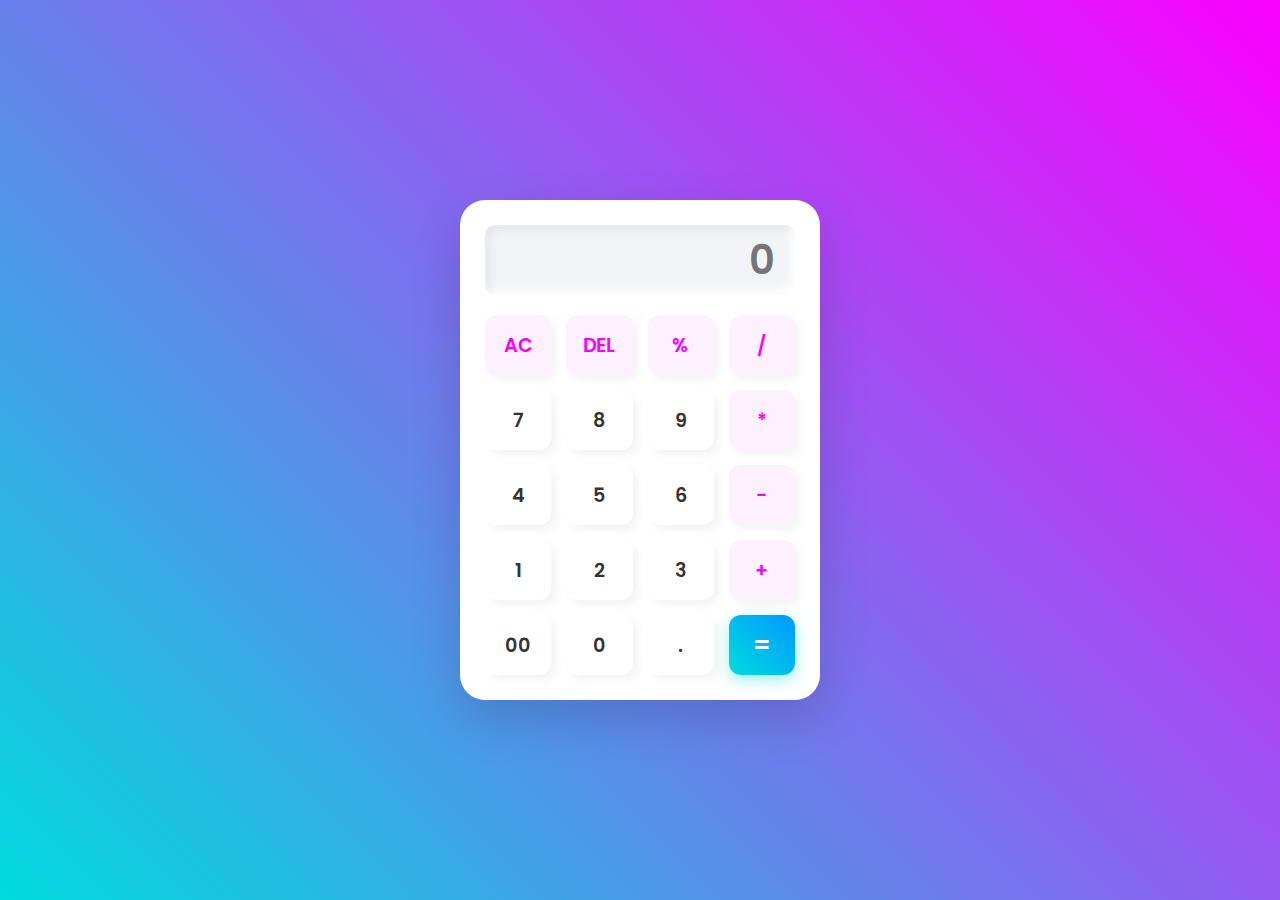
<file: Task_1/Index.html>
<!DOCTYPE html>
<html lang="en">

<head>
    <meta charset="UTF-8">
    <meta name="viewport" content="width=device-width, initial-scale=1.0">
    <title>Colorful Calculator</title>
    <link rel="stylesheet" href="style.css">
</head>

<body>

    <div class="container">
        <div class="calculator">
            <form>
                <div class="display">
                    <input type="text" name="display" id="display" placeholder="0" readonly>
                </div>

                <div class="buttons">
                    <button type="button" class="operator-btn" onclick="clearDisplay()">AC</button>
                    <button type="button" class="operator-btn" onclick="deleteLast()">DEL</button>
                    <button type="button" class="operator-btn" onclick="appendToDisplay('%')">%</button>
                    <button type="button" class="operator-btn" onclick="appendToDisplay('/')">/</button>

                    <button type="button" onclick="appendToDisplay('7')">7</button>
                    <button type="button" onclick="appendToDisplay('8')">8</button>
                    <button type="button" onclick="appendToDisplay('9')">9</button>
                    <button type="button" class="operator-btn" onclick="appendToDisplay('*')">*</button>

                    <button type="button" onclick="appendToDisplay('4')">4</button>
                    <button type="button" onclick="appendToDisplay('5')">5</button>
                    <button type="button" onclick="appendToDisplay('6')">6</button>
                    <button type="button" class="operator-btn" onclick="appendToDisplay('-')">-</button>

                    <button type="button" onclick="appendToDisplay('1')">1</button>
                    <button type="button" onclick="appendToDisplay('2')">2</button>
                    <button type="button" onclick="appendToDisplay('3')">3</button>
                    <button type="button" class="operator-btn" onclick="appendToDisplay('+')">+</button>

                    <button type="button" onclick="appendToDisplay('00')">00</button>
                    <button type="button" onclick="appendToDisplay('0')">0</button>
                    <button type="button" onclick="appendToDisplay('.')">.</button>
                    <button type="button" class="equal-btn" onclick="calculateResult()">=</button>
                </div>
            </form>
        </div>
    </div>

    <script src="script.js"></script>
</body>

</html>
</file>
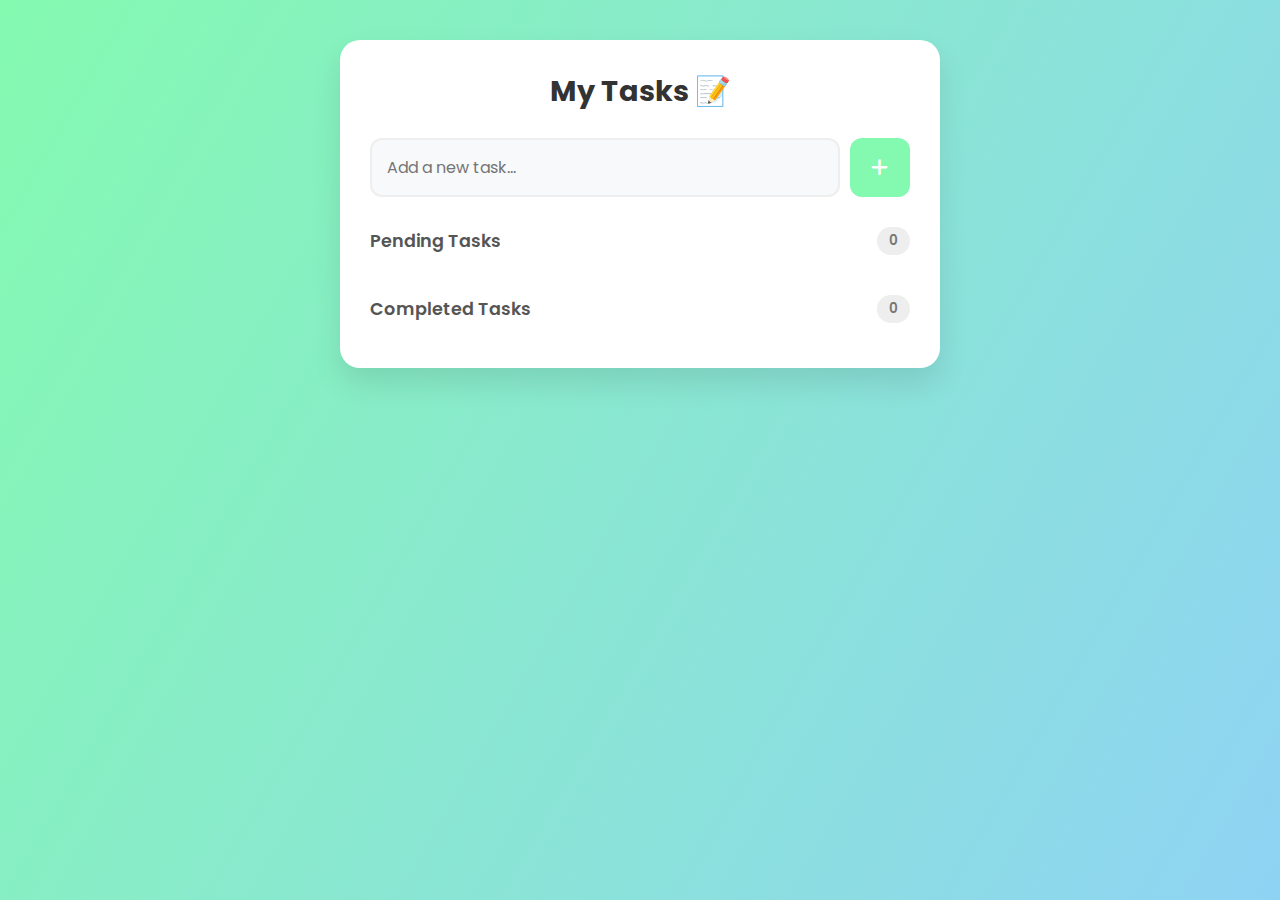
<file: Task_3/index.html>
<!DOCTYPE html>
<html lang="en">
<head>
    <meta charset="UTF-8">
    <meta name="viewport" content="width=device-width, initial-scale=1.0">
    <title>Pro Task Manager</title>
    <link rel="stylesheet" href="style.css">
    <link rel="stylesheet" href="https://cdnjs.cloudflare.com/ajax/libs/font-awesome/6.0.0/css/all.min.css">
    <link href="https://fonts.googleapis.com/css2?family=Poppins:wght@300;400;600&display=swap" rel="stylesheet">
</head>
<body>

    <div class="app-container">
        <header>
            <h1>My Tasks 📝</h1>
            <div class="input-group">
                <input type="text" id="taskInput" placeholder="Add a new task...">
                <button id="addBtn" onclick="addTask()"><i class="fas fa-plus"></i></button>
            </div>
        </header>

        <div class="lists-container">
            <div class="task-section">
                <h2>Pending Tasks <span id="pendingCount">0</span></h2>
                <ul id="pendingList" class="task-list">
                    </ul>
            </div>

            <div class="task-section completed-section">
                <h2>Completed Tasks <span id="completedCount">0</span></h2>
                <ul id="completedList" class="task-list">
                    </ul>
            </div>
        </div>
    </div>

    <script src="script.js"></script>
</body>
</html>
</file>
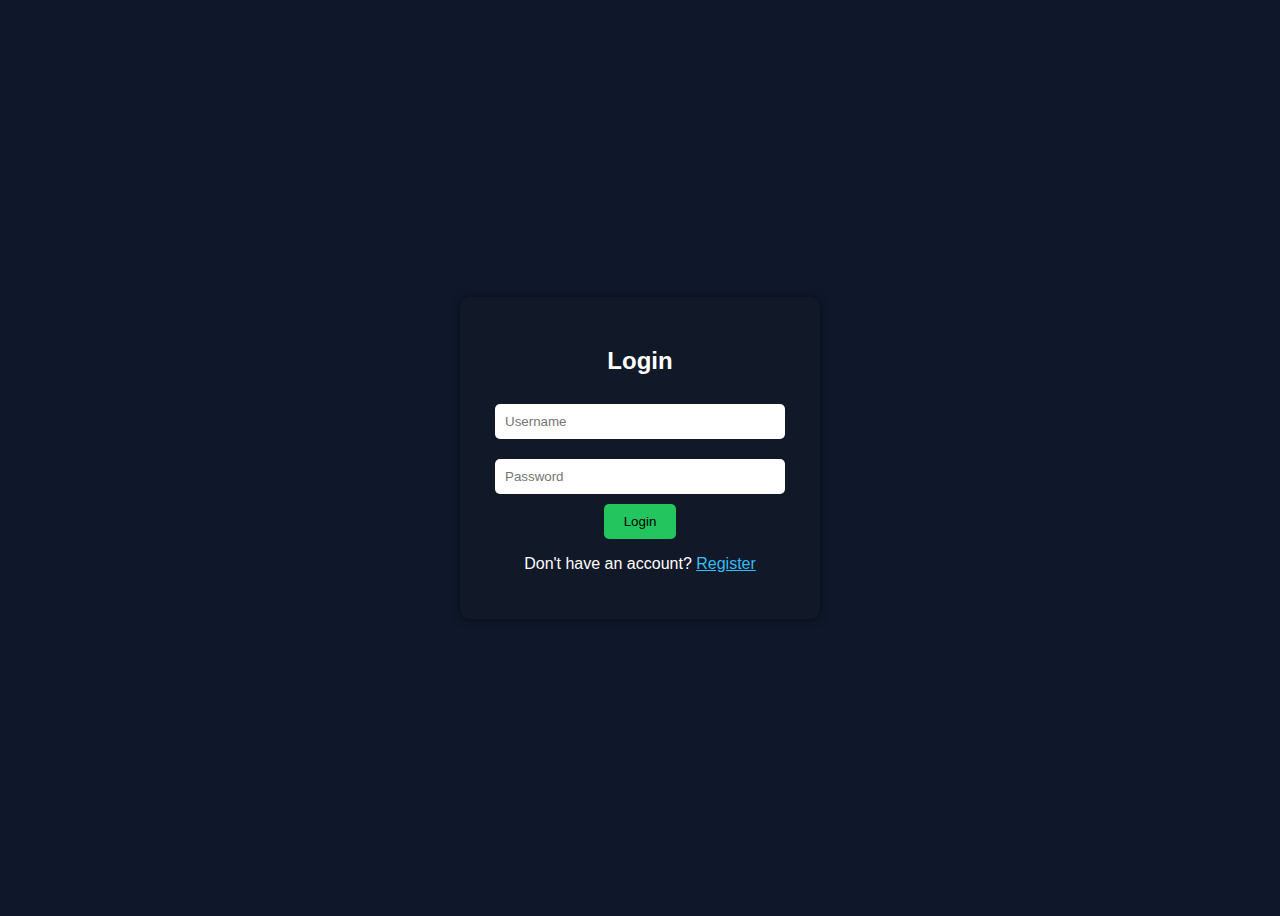
<file: Task_4/index.html>
<!DOCTYPE html>
<html lang="en">
<head>
  <meta charset="UTF-8">
  <title>Login</title>
  <link rel="stylesheet" href="style.css">
</head>
<body>
  <div class="container">
    <h2>Login</h2>
    <input type="text" id="loginUsername" placeholder="Username">
    <input type="password" id="loginPassword" placeholder="Password">
    <button onclick="login()">Login</button>
    <p>Don't have an account? <a href="register.html">Register</a></p>
  </div>

  <script src="script.js"></script>
</body>
</html>
</file>
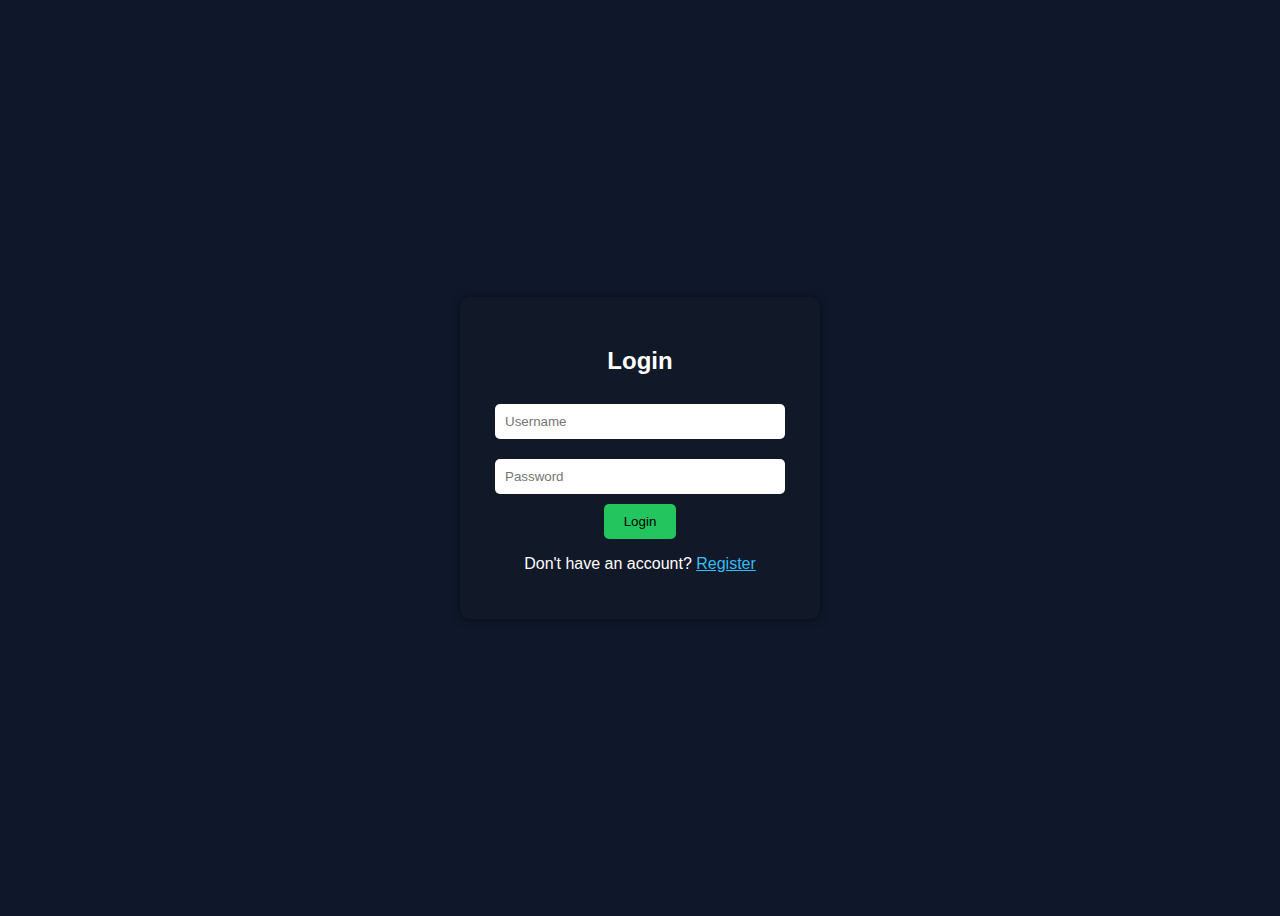
<file: Task_4/dashboard.html>
<!DOCTYPE html>
<html lang="en">
<head>
  <meta charset="UTF-8">
  <title>Dashboard</title>
  <link rel="stylesheet" href="style.css">
</head>
<body onload="checkAuth()">
  <div class="container">
    <h2>Welcome to Dashboard 🔐</h2>
    <p>You are successfully logged in.</p>
    <button onclick="logout()">Logout</button>
  </div>

  <script src="script.js"></script>
</body>
</html>
</file>
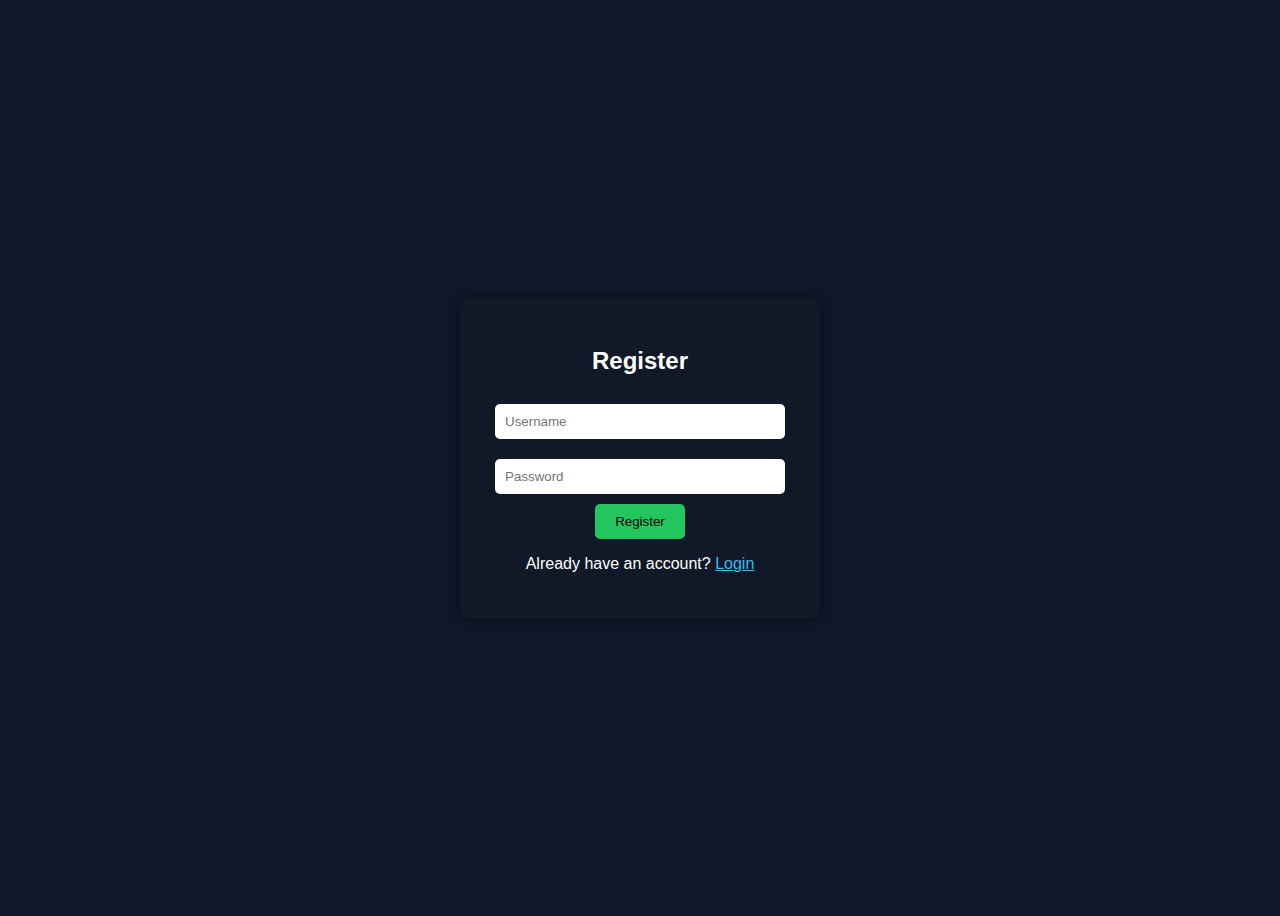
<file: Task_4/register.html>
<!DOCTYPE html>
<html lang="en">
<head>
  <meta charset="UTF-8">
  <title>Register</title>
  <link rel="stylesheet" href="style.css">
</head>
<body>
  <div class="container">
    <h2>Register</h2>
    <input type="text" id="regUsername" placeholder="Username">
    <input type="password" id="regPassword" placeholder="Password">
    <button onclick="register()">Register</button>
    <p>Already have an account? <a href="index.html">Login</a></p>
  </div>

  <script src="script.js"></script>
</body>
</html>
</file>
<file: Task_1/style.css>
@import url('https://fonts.googleapis.com/css2?family=Poppins:wght@300;400;600&display=swap');

* {
    margin: 0;
    padding: 0;
    box-sizing: border-box;
    font-family: 'Poppins', sans-serif;
}

body {
    display: flex;
    justify-content: center;
    align-items: center;
    min-height: 100vh;
    background: linear-gradient(45deg, #00DBDE 0%, #FC00FF 100%);
}

.container {
    position: relative;
}

.calculator {
    background: #ffffff;
    padding: 25px;
    border-radius: 25px;
    box-shadow: 0 20px 50px rgba(0, 0, 0, 0.15);
    width: 360px;
}

.display {
    margin-bottom: 20px;
}

.display input {
    width: 100%;
    height: 70px;
    border: none;
    outline: none;
    background: #f1f3f6;
    border-radius: 10px;
    text-align: right;
    padding: 20px;
    font-size: 2.5rem;
    color: #333;
    font-weight: 600;
    box-shadow: inset 5px 5px 10px rgba(0, 0, 0, 0.05),
        inset -5px -5px 10px #ffffff;
}

.buttons {
    display: grid;
    grid-template-columns: repeat(4, 1fr);
    gap: 15px;
}

button {
    height: 60px;
    border-radius: 12px;
    border: none;
    background: #ffffff;
    color: #333;
    font-size: 1.2rem;
    font-weight: 600;
    cursor: pointer;
    box-shadow: 5px 5px 10px rgba(0, 0, 0, 0.05),
        -5px -5px 10px #ffffff;
    transition: all 0.2s ease;
}

button:hover {
    background: #f9f9f9;
    transform: translateY(-2px);
}

button:active {
    transform: scale(0.95);
}

.operator-btn {
    color: #FC00FF;
    background: #fdf0ff;
}

.equal-btn {
    background: linear-gradient(45deg, #00DBDE 0%, #0099ff 100%);
    color: #fff;
    font-size: 1.5rem;
    box-shadow: 0 5px 15px rgba(0, 219, 222, 0.4);
}

.equal-btn:hover {
    background: linear-gradient(45deg, #0099ff 0%, #00DBDE 100%);
}
</file>
<file: Task_3/style.css>
@import url('https://fonts.googleapis.com/css2?family=Poppins:wght@300;400;500;600&display=swap');

* {
    margin: 0;
    padding: 0;
    box-sizing: border-box;
    font-family: 'Poppins', sans-serif;
}

body {
    background: linear-gradient(120deg, #84fab0 0%, #8fd3f4 100%);
    min-height: 100vh;
    display: flex;
    justify-content: center;
    align-items: flex-start; 
    padding: 20px;
}

.app-container {
    background: #ffffff;
    width: 100%;
    max-width: 600px;
    border-radius: 20px;
    box-shadow: 0 15px 30px rgba(0,0,0,0.1);
    overflow: hidden;
    padding: 30px;
    margin-top: 20px; 
}

header h1 {
    color: #333;
    text-align: center;
    margin-bottom: 25px;
    font-size: 1.8rem;
}


.input-group {
    display: flex;
    gap: 10px;
    margin-bottom: 30px;
}

input {
    flex: 1;
    padding: 15px;
    border: 2px solid #eee;
    border-radius: 12px;
    font-size: 1rem;
    outline: none;
    transition: 0.3s;
    background: #f8f9fa;
}

input:focus {
    border-color: #84fab0;
    background: #fff;
    box-shadow: 0 0 10px rgba(132, 250, 176, 0.2);
}

#addBtn {
    padding: 15px 20px;
    background: #84fab0;
    color: white;
    border: none;
    border-radius: 12px;
    font-size: 1.2rem;
    cursor: pointer;
    transition: 0.3s;
    min-width: 60px; 
}

#addBtn:hover {
    background: #6dd5a6;
    transform: translateY(-2px);
}


.lists-container {
    display: flex;
    flex-direction: column;
    gap: 25px;
}

h2 {
    font-size: 1.1rem;
    color: #555;
    margin-bottom: 15px;
    display: flex;
    justify-content: space-between;
    align-items: center;
    font-weight: 600;
}

h2 span {
    background: #eee;
    padding: 4px 12px;
    border-radius: 20px;
    font-size: 0.85rem;
    color: #777;
}

.task-list {
    list-style: none;
}

.task-item {
    background: #fff;
    border: 1px solid #eee;
    padding: 15px;
    border-radius: 12px;
    display: flex;
    justify-content: space-between;
    align-items: center;
    margin-bottom: 12px;
    transition: all 0.3s ease;
    border-left: 6px solid #ff9f43; 
    box-shadow: 0 5px 10px rgba(0,0,0,0.02);
}

.task-item:hover {
    transform: translateY(-2px);
    box-shadow: 0 8px 15px rgba(0,0,0,0.05);
}

.task-item.completed {
    background: #f0fff4;
    border-left: 6px solid #2ecc71; 
    opacity: 0.85;
}

.task-content {
    display: flex;
    flex-direction: column;
    gap: 4px;
    width: 70%; 
}

.task-text {
    font-weight: 500;
    color: #333;
    word-break: break-word; 
}

.completed .task-text {
    text-decoration: line-through;
    color: #999;
}

.task-date {
    font-size: 0.75rem;
    color: #bbb;
}

.actions {
    display: flex;
    align-items: center;
    gap: 8px;
}

.actions button {
    background: #f1f3f5;
    border: none;
    cursor: pointer;
    font-size: 1rem;
    padding: 8px;
    border-radius: 8px;
    transition: 0.2s;
    display: flex;
    align-items: center;
    justify-content: center;
}

.btn-complete { color: #2ecc71; }
.btn-complete:hover { background: #dcfce7; }

.btn-edit { color: #3498db; }
.btn-edit:hover { background: #e0f2fe; }

.btn-delete { color: #e74c3c; }
.btn-delete:hover { background: #fee2e2; }



@media (max-width: 480px) {
    body {
        padding: 10px;
        align-items: start; 
    }

    .app-container {
        padding: 20px;
        border-radius: 15px;
        margin-top: 10px;
    }

    header h1 {
        font-size: 1.5rem;
        margin-bottom: 20px;
    }


    .input-group {
        flex-direction: column;
        gap: 10px;
    }

    #addBtn {
        width: 100%; 
        display: flex;
        justify-content: center;
        align-items: center;
        gap: 10px;
    }
    
    
    #addBtn::after {
        content: "Add Task";
        font-size: 1rem;
    }


    .task-item {
        flex-direction: column; 
        align-items: flex-start;
        gap: 15px;
    }

    .task-content {
        width: 100%;
    }

    .actions {
        width: 100%;
        justify-content: flex-end; 
        border-top: 1px solid #eee;
        padding-top: 10px;
    }

    .actions button {
        padding: 10px 15px; 
        font-size: 1.1rem;
    }
}
</file>
<file: Task_4/style.css>
body {
  font-family: Arial, sans-serif;
  background: #0f172a;
  display: flex;
  justify-content: center;
  align-items: center;
  height: 100vh;
}

.container {
  background: #111827;
  padding: 30px;
  border-radius: 10px;
  width: 300px;
  text-align: center;
  color: white;
  box-shadow: 0 0 10px rgba(0,0,0,0.5);
}

input {
  width: 90%;
  padding: 10px;
  margin: 10px 0;
  border-radius: 5px;
  border: none;
}

button {
  padding: 10px 20px;
  background: #22c55e;
  border: none;
  border-radius: 5px;
  cursor: pointer;
}

button:hover {
  background: #16a34a;
}

a {
  color: #38bdf8;
}
</file>
